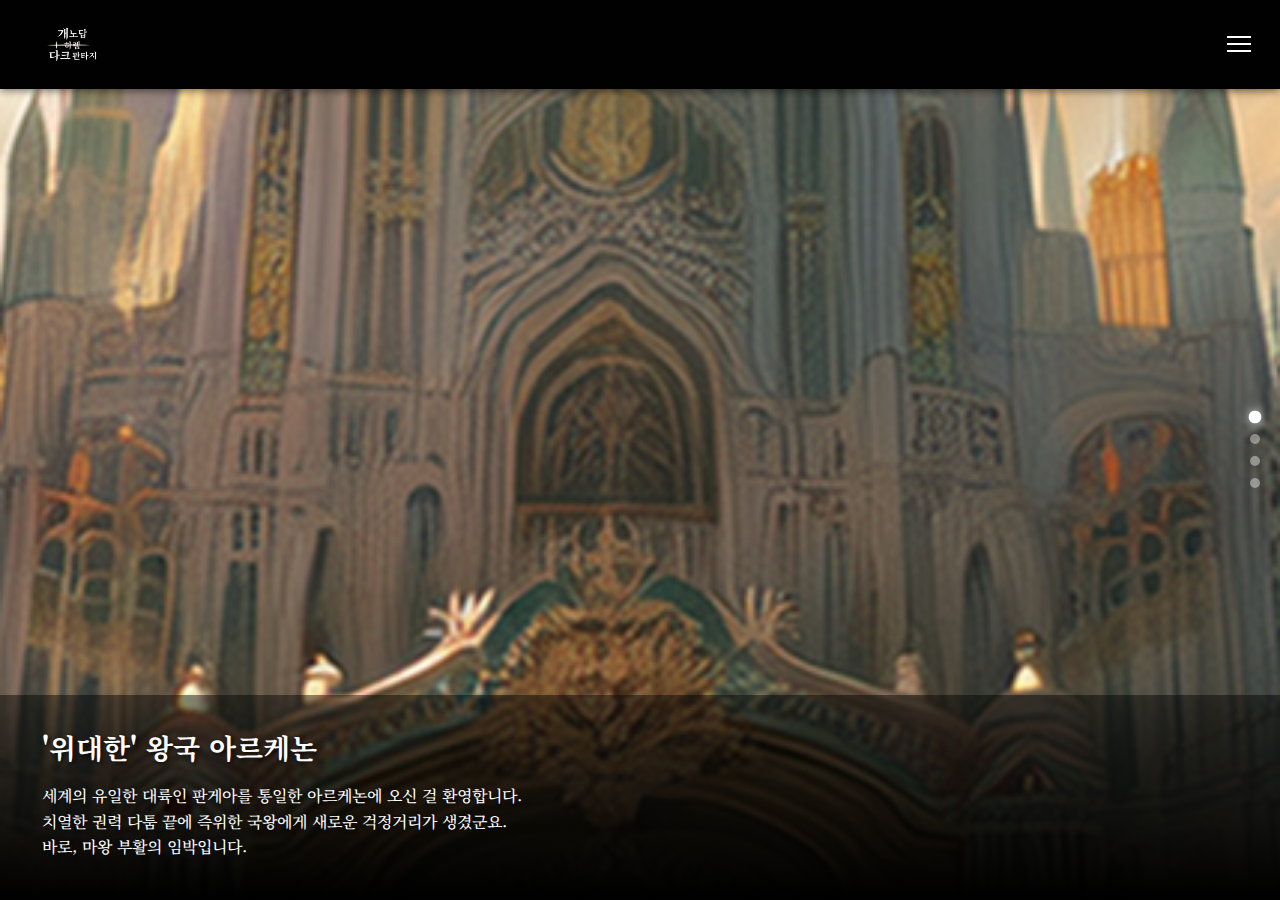
<file: index mobile.html>
<!DOCTYPE html>
<html lang="ko">

<head>
    <meta charset="UTF-8">
    <meta name="viewport" content="width=device-width, initial-scale=1.0">
    <title>모바일 메인 페이지</title>
    <link rel="preconnect" href="https://fonts.googleapis.com">
    <link rel="preconnect" href="https://fonts.gstatic.com" crossorigin>
    <link href="https://fonts.googleapis.com/css2?family=Noto+Serif+KR:wght@500;700&display=swap" rel="stylesheet">
    <link rel="stylesheet" href="mobile-style.css">
</head>

<body>
    <!-- Header -->
    <header class="mobile-header">
        <img class="mobile-logo" src="img/로고.png" alt="Logo">
        <div class="mobile-menu-icon">
            <div class="menu-icon-inner">
                <div class="menu-bars"></div>
            </div>
        </div>
    </header>

    <!-- Slides Container -->
    <div class="slides-container">
        <!-- Slide 1 -->
        <section class="slide" data-slide="1">
            <div class="slide-bg">
                <img class="bg-image" src="img mobile/아르케논 모바일.png" alt="Background" />
            </div>
            <div class="slide-overlay">
                <div class="slide-content">
                    <div class="slide-footer">
                        <h1 class="slide-title">'위대한' 왕국 아르케논</h1>
                        <div class="slide-desc">
                            세계의 유일한 대륙인 판게아를 통일한 아르케논에 오신 걸 환영합니다.<br />치열한 권력 다툼 끝에 즉위한 국왕에게 새로운 걱정거리가 생겼군요.<br />바로,
                            마왕 부활의 임박입니다.
                        </div>
                    </div>
                </div>
            </div>
        </section>

        <!-- Slide 2 -->
        <section class="slide" data-slide="2">
            <div class="slide-bg">
                <img class="bg-image" src="img mobile/체스게임 모바일.png" alt="Background" />
            </div>
            <div class="slide-overlay">
                <div class="slide-content">
                    <div class="slide-footer">
                        <h1 class="slide-title">Just a chess game</h1>
                        <div class="slide-desc">
                            자애롭고 온화한, 어머니 같은 신? 실수 투성이에다 어리버리한, 인간미 넘치는 신?<br />차라리 그런 클리셰적 스토리였다면 운명이 이토록 잔혹하지 않았을
                            겁니다.<br />모든 선악 전쟁은 신과 마신의 체스 게임일 뿐입니다. 그리고 체스말들의 목숨은 체크메이트를 위한 불가피한 희생일 뿐이죠.
                        </div>
                    </div>
                </div>
            </div>
        </section>

        <!-- Slide 3 -->
        <section class="slide" data-slide="3">
            <div class="slide-bg">
                <img class="bg-image" src="img mobile/체크메이트 모바일.png" alt="Background" />
            </div>
            <div class="slide-overlay">
                <div class="slide-content">
                    <div class="slide-footer">
                        <h1 class="slide-title">체크메이트!</h1>
                        <div class="slide-desc">
                            마왕은 이미 한번 체크메이트를 당한 전적이 있습니다. 나이트로 허를 찌르는 고전적인 전략이었죠.<br />이 일로 인해 가여운 마왕은 제대로 된 유언도 남기지 못한
                            채 무려 천 년 동안 잠들고 말았습니다.
                        </div>
                    </div>
                </div>
            </div>
        </section>

        <!-- Slide 4 -->
        <section class="slide" data-slide="4">
            <div class="slide-bg">
                <img class="bg-image" src="img mobile/나이트 밴 모바일.png" alt="Background" />
            </div>
            <div class="slide-overlay">
                <div class="slide-content">
                    <div class="slide-footer">
                        <h1 class="slide-title">나이트 '밴'</h1>
                        <div class="slide-desc">
                            감히 비겁하게 순수 실력으로 압도하다뇨? 마신은 참을 수 없었습니다! 신의 최애 기물인 나이트를 금지 시켜 버렸죠.<br />그 결과 천 년 후에 마왕을 토벌할
                            파티원은 대륙에서 가장 약하고 어리석은 5인이 되었습니다.<br />그 덕분에 당신 같은 얼간이가 무려 마왕 토벌을 위한 파티의 파티장까지 될 수 있었죠.
                        </div>
                    </div>
                </div>
            </div>
        </section>
    </div>

    <!-- Slide Indicators -->
    <div class="slide-indicators">
        <span class="indicator active" data-index="0"></span>
        <span class="indicator" data-index="1"></span>
        <span class="indicator" data-index="2"></span>
        <span class="indicator" data-index="3"></span>
    </div>

    <script src="mobile-script.js"></script>
</body>

</html>
</file>
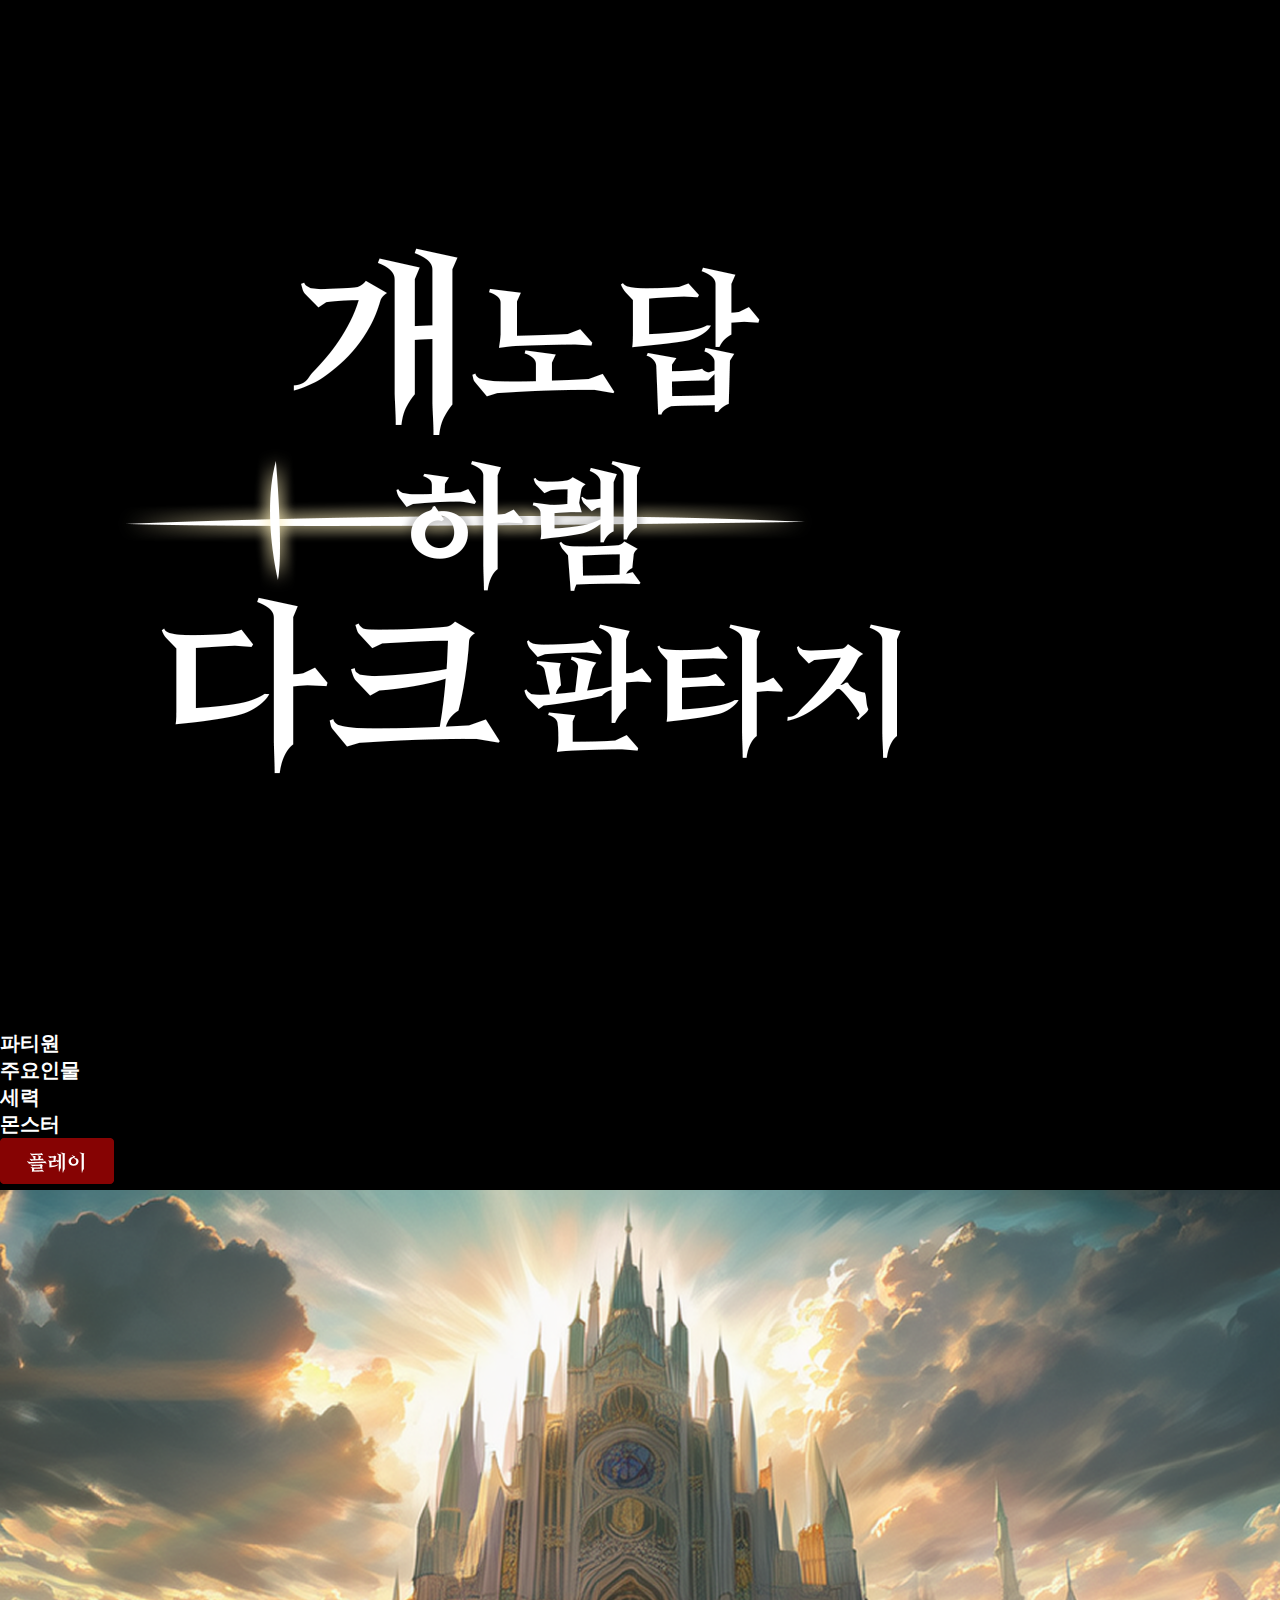
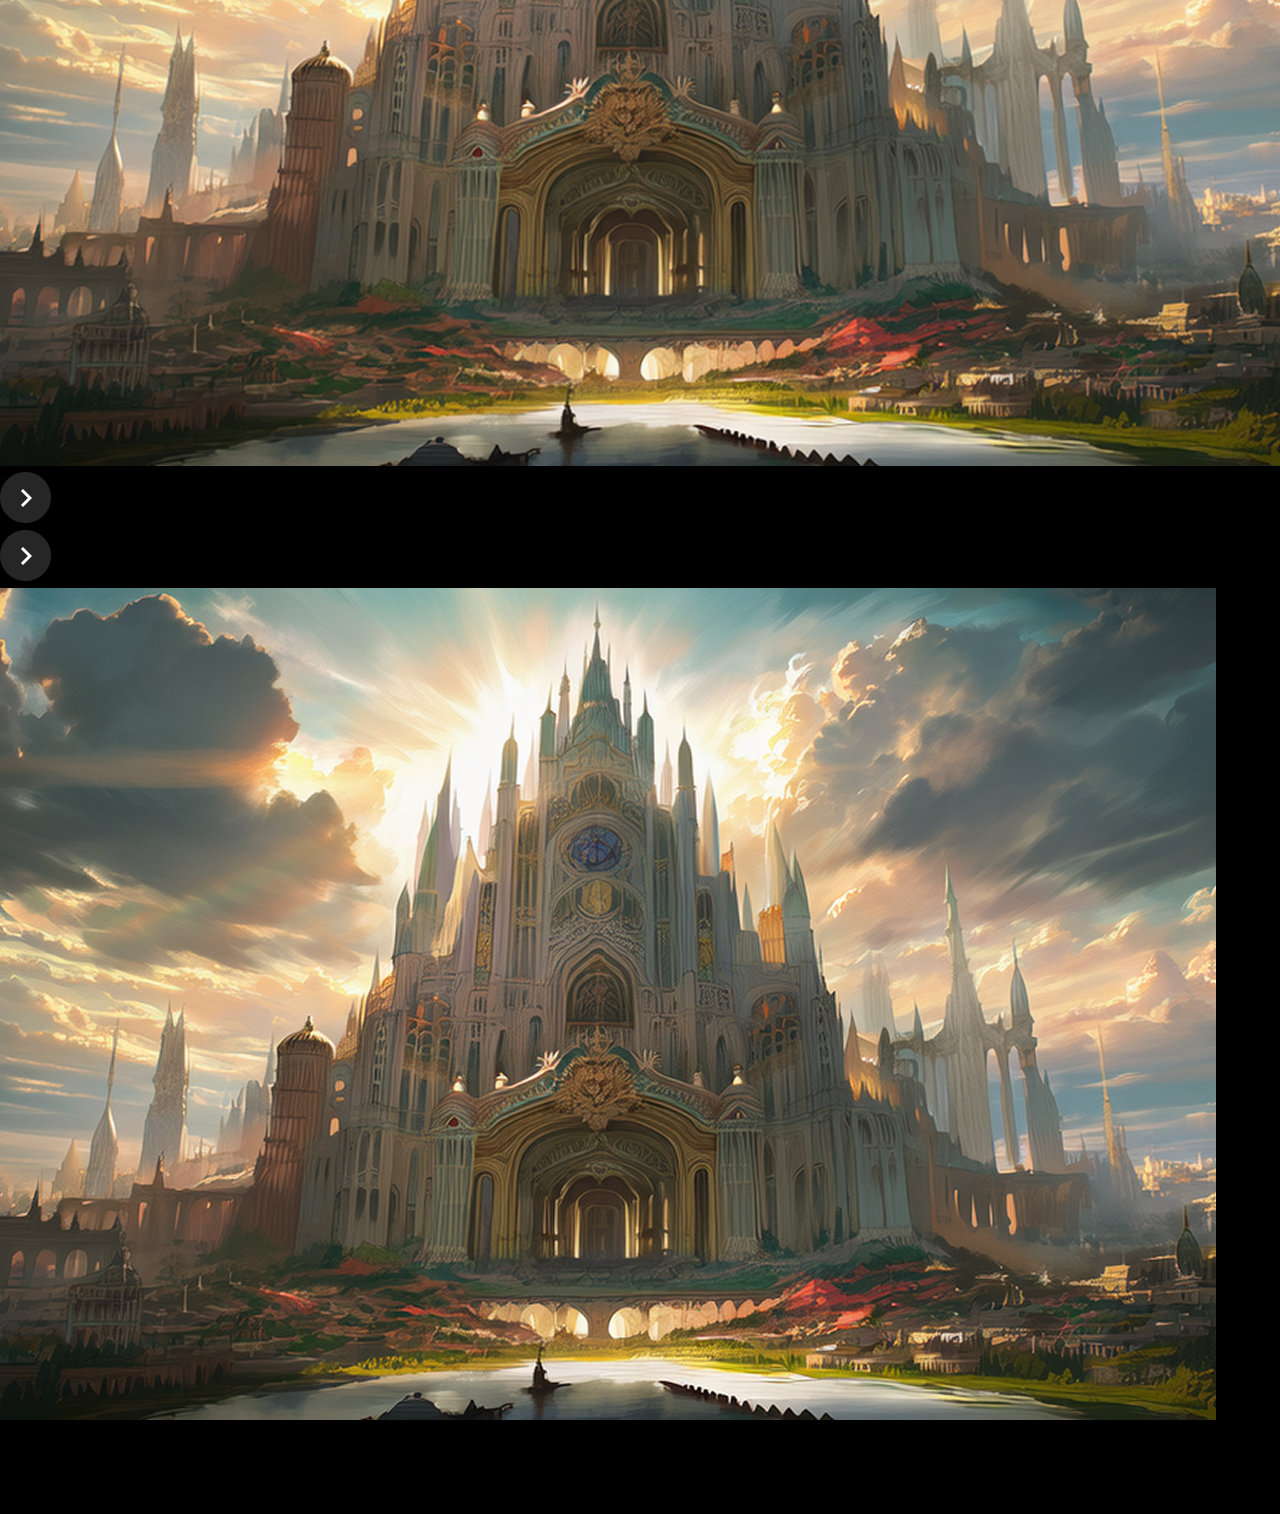
<file: main.html>
<!DOCTYPE html>
<html lang="ko">

<head>
    <meta charset="UTF-8">
    <meta name="viewport" content="width=1920, initial-scale=1.0">
    <title>개노답 하렘 다크 판타지</title>
    <link rel="icon" type="image/png" href="img/웹로고.png">
    <link rel="stylesheet" href="style.css">
    <link
        href="https://fonts.googleapis.com/css2?family=Cinzel:wght@700&family=Nanum+Myeongjo:wght@400;700;800&family=Noto+Serif+KR:wght@500;700&display=swap"
        rel="stylesheet">
</head>

<body>
    <div class="main-container">
        <!-- Header -->
        <script src="header.js"></script>
        <script>renderHeader('');</script>

        <!-- Background Image -->
        <img class="bg-image" src="img/아르케논.png" alt="Background" />

        <!-- Navigation Arrows -->
        <div class="backdrop">
            <div class="icon-wrapper pos-1">
                <div class="icon-circle">
                    <img src="img/right.png" alt="오른쪽 화살표" />
                </div>
            </div>
            <div class="icon-wrapper pos-2">
                <div class="icon-circle">
                    <img src="img/right.png" alt="왼쪽 화살표" />
                </div>
            </div>
        </div>
    </div>

    <!-- Content Card -->
    <div class="content-card">
        <img class="card-image" src="img/아르케논.png" alt="Card Image" />
        <div class="card-footer">
            <div class="card-title">로딩 중...</div>
            <div class="card-desc">슬라이드를 불러오는 중입니다...</div>
        </div>
    </div>

    <script>
        document.addEventListener('DOMContentLoaded', () => {
            const bgImage = document.querySelector('.bg-image');
            const cardImage = document.querySelector('.card-image');
            const cardTitle = document.querySelector('.card-title');
            const cardDesc = document.querySelector('.card-desc');
            const rightBtn = document.querySelector('.icon-wrapper.pos-1');
            const leftBtn = document.querySelector('.icon-wrapper.pos-2');

            // Define 4 slide data
            const slides = [
                {
                    bgImage: 'img/아르케논.png',
                    cardImage: 'img/아르케논.png',
                    title: '\'위대한\' 왕국 아르케논',
                    description: '세계의 유일한 대륙인 판게아를 통일한 아르케논에 오신 걸 환영합니다.<br/>치열한 권력 다툼 끝에 즉위한 국왕에게 새로운 걱정거리가 생겼군요.<br/>바로, 마왕 부활의 임박입니다.'
                },
                {
                    bgImage: 'img/체스게임.png',
                    cardImage: 'img/체스게임.png',
                    title: 'Just a chess game',
                    description: '자애롭고 온화한, 어머니 같은 신? 실수 투성이에다 어리버리한, 인간미 넘치는 신?<br />차라리 그런 클리셰적 스토리였다면 운명이 이토록 잔혹하지 않았을 겁니다.<br />모든 선악 전쟁은 신과 마신의 체스 게임일 뿐입니다. 그리고 체스말들의 목숨은 체크메이트를 위한 불가피한 희생일 뿐이죠.'
                },
                {
                    bgImage: 'img/체크메이트.png',
                    cardImage: 'img/체크메이트.png',
                    title: '체크메이트!',
                    description: '마왕은 이미 한번 체크메이트를 당한 전적이 있습니다. 나이트로 허를 찌르는 고전적인 전략이었죠.<br />이 일로 인해 가여운 마왕은 제대로 된 유언도 남기지 못한 채 무려 천 년 동안 잠들고 말았습니다.'
                },
                {
                    bgImage: 'img/나이트 밴.png',
                    cardImage: 'img/나이트 밴.png',
                    title: '나이트 \'밴\'',
                    description: '감히 비겁하게 순수 실력으로 압도하다뇨? 마신은 참을 수 없었습니다! 신의 최애 기물인 나이트를 금지 시켜 버렸죠.<br />그 결과 천 년 후에 마왕을 토벌할 파티원은 대륙에서 가장 약하고 어리석은 5인이 되었습니다.<br />그 덕분에 당신 같은 얼간이가 무려 마왕 토벌을 위한 파티의 파티장까지 될 수 있었죠.'
                }
            ];

            let currentSlide = 0;

            // Function to update slide
            function updateSlide(index) {
                const slide = slides[index];
                bgImage.src = slide.bgImage;
                cardImage.src = slide.cardImage;
                cardTitle.textContent = slide.title;
                cardDesc.innerHTML = slide.description;
            }

            // Right button - next slide
            rightBtn.addEventListener('click', () => {
                currentSlide = (currentSlide + 1) % slides.length;
                updateSlide(currentSlide);
            });

            // Left button - previous slide
            leftBtn.addEventListener('click', () => {
                currentSlide = (currentSlide - 1 + slides.length) % slides.length;
                updateSlide(currentSlide);
            });

            // Initialize with first slide
            updateSlide(currentSlide);
        });
    </script>
</body>

</html>
</file>
<file: style.css>
@import url('https://fonts.googleapis.com/css2?family=Cinzel:wght@400;700&family=Noto+Serif+KR:wght@500;700&display=swap');

:root {
    --header-height: 89px;
    --nav-bg: #010101;
    --text-color: white;
    --font-primary: 'Cinzel', serif;
    --font-secondary: 'Noto Serif KR', serif;
}

* {
    margin: 0;
    padding: 0;
    box-sizing: border-box;
}

body {
    background-color: #000;
    font-family: var(--font-primary);
    overflow-x: hidden;
    min-height: 100vh;
}

/* Header & Navigation */
header {
    height: var(--header-height);
    background-color: var(--nav-bg);
    display: flex;
    align-items: center;
    justify-content: center;
    position: relative;
    padding: 0 2rem;
    z-index: 100;
}

.desktop-nav {
    display: flex;
    gap: 4rem;
}

.nav-item {
    color: var(--text-color);
    font-size: 20px;
    font-weight: 700;
    text-decoration: none;
    text-transform: uppercase;
    cursor: pointer;
    transition: color 0.3s ease, text-shadow 0.3s ease;
}

.nav-item:hover {
    color: #860303;
    text-shadow: 0 0 10px rgba(134, 3, 3, 0.5);
}

.nav-item.active {
    text-shadow: 0px 0px 4px rgba(255, 34, 34, 0.80);
}

.header-logo.desktop-logo {
    position: absolute;
    right: 300px;
    top: 50%;
    transform: translateY(-50%);
}

.header-logo a {
    display: block;
    text-decoration: none;
}

.header-logo img {
    width: 114px;
    height: 46px;
    border-radius: 4px;
    display: block;
}

/* Mobile Header Elements - Default Hidden */
.mobile-header-elements,
.mobile-menu-overlay {
    display: none;
}

/* Main Content Area */
main {
    position: relative;
    width: 100%;
    height: calc(100vh - var(--header-height));
    overflow: hidden;
}

.background-layer {
    position: absolute;
    top: 0;
    left: 0;
    width: 100%;
    height: 100%;
    z-index: 1;
}

.bg-image {
    width: 100%;
    height: 100%;
    object-fit: cover;
}

.overlay {
    position: absolute;
    top: 0;
    left: 0;
    width: 100%;
    height: 100%;
    background: rgba(0, 0, 0, 0.60);
    backdrop-filter: blur(6px);
    z-index: 2;
}

/* Central Content */
.content-layer {
    position: relative;
    z-index: 3;
    display: flex;
    justify-content: center;
    align-items: center;
    height: 100%;
    width: 100%;
}

/* Index Main Visual */
.main-visual {
    width: 717px;
    height: 717px;
    max-width: 90vw;
    max-height: 90vw;
    transition: transform 0.5s ease;
}

.main-visual img {
    width: 100%;
    height: 100%;
    object-fit: cover;
}

/* Base Responsive Styles */
@media (max-width: 768px) {
    :root {
        --header-height: 76px;
    }

    header {
        justify-content: flex-end;
        /* Align hamburger to right */
        padding: 0 1rem;
    }

    .desktop-nav,
    .desktop-logo {
        display: none;
    }

    .mobile-header-elements {
        display: block;
        position: absolute;
        right: 15px;
        /* Apprx matching 326/393 ratio */
        top: 12px;
    }

    .mobile-menu-btn {
        width: 52px;
        height: 52px;
        background: transparent;
        border: none;
        display: flex;
        flex-direction: column;
        justify-content: center;
        align-items: center;
        gap: 4px;
        cursor: pointer;
    }

    .hamburger-line {
        width: 24px;
        height: 2px;
        background-color: white;
        display: block;
    }

    .mobile-menu-overlay {
        display: flex;
        /* Override display:none from generic rule */
        position: fixed;
        top: 0;
        left: 0;
        width: 100vw;
        height: 100vh;
        background-color: #010101;
        z-index: 200;
        opacity: 0;
        pointer-events: none;
        transition: opacity 0.3s ease;
        flex-direction: column;
        align-items: center;
    }

    .mobile-menu-overlay.active {
        opacity: 1;
        pointer-events: auto;
    }

    .mobile-menu-header {
        width: 100%;
        height: 76px;
        position: relative;
    }

    .mobile-menu-close {
        position: absolute;
        right: 15px;
        top: 12px;
        width: 52px;
        height: 52px;
        background: url('공통/모바일%20닫기.png') no-repeat center;
        background-size: 32px;
        border: none;
        cursor: pointer;
    }

    .mobile-nav-links {
        display: flex;
        flex-direction: column;
        gap: 50px;
        text-align: center;
        margin-top: 70px;
    }

    .mobile-nav-item {
        color: white;
        font-size: 20px;
        font-family: 'Cinzel', serif;
        font-weight: 700;
        text-decoration: none;
        text-transform: capitalize;
    }

    .mobile-menu-logo {
        margin-top: 50px;
    }

    .mobile-menu-logo img {
        width: 114px;
        height: 46px;
        border-radius: 4px;
    }

    /* Main Visual Mobile Adjustments */
    .main-visual {
        width: 361px;
        height: 393px;
        max-width: 90%;
        margin: 50px auto 0;
    }

    /* Main Content Layer adjustment for scrolling on mobile */
    main {
        height: auto;
        min-height: calc(100vh - 76px);
        overflow-y: auto;
    }

    .content-layer {
        height: auto;
        padding-bottom: 50px;
        display: block;
        /* Remove flex center for long content */
    }
}

/* Party Page Styles */
.party-container {
    width: 1194px;
    height: 779px;
    background: rgba(255, 255, 255, 0.15);
    border: 1px solid transparent;
    border-image: linear-gradient(135deg, rgba(255, 255, 255, 0.45) 0%, rgba(255, 255, 255, 0.15) 100%);
    border-image-slice: 1;
    display: flex;
    flex-direction: column;
    overflow: hidden;
    position: relative;
}

.party-title-img {
    width: 746px;
    height: 139px;
    margin: 0 auto;
    display: block;
    margin-bottom: 0px;
}

.party-members-row {
    display: flex;
    justify-content: center;
    width: 100%;
}

.member-wrapper {
    position: relative;
    display: block;
}

.member-card {
    width: 209px;
    height: 592px;
    object-fit: cover;
    filter: grayscale(100%);
    transition: filter 0.3s ease;
    cursor: pointer;
    display: block;
}

.member-wrapper:hover .member-card {
    filter: grayscale(0%);
}

.mobile-info-overlay {
    display: none;
}

/* Key Figures Styles */
.mobile-faction-tabs {
    display: none;
}

.figures-grid {
    display: flex;
    flex-wrap: wrap;
    align-content: flex-start;
    gap: 14px;
    width: 100%;
    padding: 0 90px 70px 90px;
    /* Reduced from 102px to fit 4 items with scrollbar */
    height: calc(779px - 139px);
    overflow-y: auto;
}

.figures-grid::-webkit-scrollbar {
    width: 0px;
    background: transparent;
}

.figure-card {
    width: 237px;
    height: 162px;
    position: relative;
    overflow: hidden;
    background-size: cover;
    background-position: center;
    cursor: pointer;
    transition: transform 0.3s ease, filter 0.3s ease;
}

.figure-card:hover {
    transform: scale(1.05);
    filter: brightness(1.1);
}

.figure-gradient {
    position: absolute;
    left: 0;
    bottom: 0;
    width: 100%;
    height: 49px;
    background: linear-gradient(180deg, rgba(0, 0, 0, 0.15) 0%, rgba(0, 0, 0, 0.80) 100%);
}

.figure-name {
    position: absolute;
    left: 14px;
    top: 13px;
    color: white;
    font-size: 16px;
    font-family: var(--font-secondary);
    font-weight: 700;
    text-shadow: 0px 0px 12px rgba(255, 255, 255, 0.60);
}

/* Faction Page Styles */
.factions-grid {
    display: flex;
    flex-wrap: wrap;
    justify-content: center;
    align-content: flex-start;
    gap: 20px;
    padding: 0 70px 70px 70px;
    /* Reduced from 82px to fit 2 items with scrollbar */
    width: 100%;
    height: calc(779px - 139px);
    overflow-y: auto;
}

.factions-grid::-webkit-scrollbar {
    width: 0;
    background: transparent;
}

.faction-card {
    width: 505px;
    height: 162px;
    background-color: #141414;
    outline: 1px solid #FFFDEF;
    outline-offset: -1px;
    display: flex;
    align-items: flex-start;
    padding: 24px 20px;
    gap: 24px;
    box-sizing: border-box;
}

.faction-img {
    width: 114px;
    height: 114px;
    border: 2px solid #4E4E4E;
    object-fit: cover;
    flex-shrink: 0;
}

.faction-info {
    display: flex;
    flex-direction: column;
    margin-top: 14px;
}

.faction-title {
    color: white;
    font-size: 20px;
    font-family: var(--font-secondary);
    font-weight: 700;
    margin-bottom: 21px;
    line-height: 1;
}

.faction-desc {
    color: white;
    font-size: 16px;
    font-family: var(--font-secondary);
    font-weight: 500;
    line-height: 22.40px;
}

/* Modal Styles */
.modal-close {
    position: absolute;
    top: 24px;
    right: 30px;
    width: 52px;
    height: 52px;
    cursor: pointer;
    z-index: 20;
    background-image: url('공통/닫기.png');
    background-size: cover;
    background-position: center;
}

.modal-overlay {
    position: absolute;
    top: 0;
    left: 0;
    width: 100%;
    height: 100%;
    background: rgba(0, 0, 0, 0.5);
    z-index: 10;
    display: flex;
    justify-content: center;
    align-items: center;
    opacity: 0;
    pointer-events: none;
    transition: opacity 0.3s ease;
}

.modal-overlay.active {
    opacity: 1;
    pointer-events: auto;
}

.modal-content {
    width: 1194px;
    height: 779px;
    position: relative;
    overflow: hidden;
    background-size: cover;
    background-position: center;
    border: 1px solid transparent;
    border-image: linear-gradient(135deg, rgba(255, 255, 255, 0.45) 0%, rgba(255, 255, 255, 0.15) 100%);
    border-image-slice: 1;
}

.modal-gradient {
    position: absolute;
    left: 0;
    bottom: 0;
    width: 100%;
    height: 210px;
    background: linear-gradient(180deg, rgba(0, 0, 0, 0.15) 0%, rgba(0, 0, 0, 0.80) 100%);
    padding: 24px 36px;
    color: white;
    font-family: var(--font-secondary);
}

.modal-name {
    font-size: 36px;
    font-weight: 700;
    text-shadow: 0px 0px 12px rgba(255, 255, 255, 0.60);
    margin-bottom: 25px;
}

.modal-tag {
    display: inline-flex;
    justify-content: center;
    align-items: center;
    background: #860303;
    border-radius: 2px;
    padding: 4px 8px;
    margin-bottom: 12px;
    position: absolute;
    top: 88px;
    left: 36px;
}

.modal-tag-text {
    font-size: 14px;
    font-weight: 700;
    color: white;
}

.modal-desc {
    font-size: 16px;
    font-weight: 500;
    position: absolute;
    top: 140px;
    left: 36px;
    width: 1122px;
}

/* Party Mobile Overrides */
@media (max-width: 768px) {
    .party-container {
        width: 361px;
        height: auto;
        min-height: 500px;
        overflow: visible;
        /* Allow content to flow */
        margin: 24px auto;
    }

    .party-title-img {
        width: calc(100% + 32px);
        margin-left: -16px;
        height: auto;
        margin-bottom: 0;
        /* Align perfectly with cards */
    }

    .party-members-row {
        flex-direction: column;
        align-items: center;
        gap: 24px;
        padding-bottom: 50px;
    }

    .member-wrapper {
        width: 337px;
        height: 235px;
        overflow: hidden;
    }

    .member-card {
        width: 100%;
        height: 100%;
        object-fit: cover;
        object-position: top;
        /* Focus on faces/top part */
        filter: none;
        /* No grayscale on mobile default */
    }

    .mobile-info-overlay {
        display: block;
        position: absolute;
        width: 337px;
        height: 175px;
        top: 60px;
        left: 0;
        background: linear-gradient(180deg, rgba(0, 0, 0, 0.15) 0%, rgba(0, 0, 0, 0.80) 100%);
        opacity: 0;
        transition: opacity 0.3s ease;
        pointer-events: none;
        /* Interact with wrapper click */
    }

    .member-wrapper.active .mobile-info-overlay,
    .figure-card.active .mobile-info-overlay {
        opacity: 1;
    }

    .mobile-info-name {
        position: absolute;
        left: 14px;
        top: 14px;
        color: white;
        font-size: 16px;
        font-family: var(--font-secondary);
        font-weight: 700;
        text-shadow: 0px 0px 12px rgba(255, 255, 255, 0.60);
    }

    .mobile-info-tag-container {
        position: absolute;
        left: 14px;
        top: 45px;
        background: #860303;
        border-radius: 2px;
        padding: 4px 8px;
        display: inline-flex;
        justify-content: center;
        align-items: center;
    }

    .mobile-info-tag {
        color: white;
        font-size: 14px;
        font-family: var(--font-secondary);
        font-weight: 700;
    }

    .mobile-info-desc {
        position: absolute;
        left: 14px;
        top: 81px;
        width: 309px;
        color: white;
        font-size: 14px;
        font-family: var(--font-secondary);
        font-weight: 500;
        line-height: 19.6px;
    }

    /* Key Figures Mobile Overrides */
    .mobile-faction-tabs {
        display: flex;
        gap: 10px;
        padding-left: 16px;
        margin-top: 0;
        margin-bottom: 24px;
        flex-wrap: wrap;
    }

    .tab-btn {
        padding: 6px 16px;
        border-radius: 24px;
        background: #777777;
        color: #C5C5C5;
        font-family: var(--font-secondary);
        font-size: 12px;
        font-weight: 500;
        border: none;
        cursor: pointer;
        display: flex;
        justify-content: center;
        align-items: center;
        white-space: nowrap;
    }

    .tab-btn.active {
        background: #D45757;
        color: white;
        box-shadow: 0px 0px 12px rgba(255, 122, 122, 0.25);
    }

    .figures-grid {
        padding: 0 12px 70px 12px !important;
        flex-direction: column;
        align-items: center;
        gap: 24px;
        height: auto;
        overflow: visible;
        width: 100%;
    }

    .figure-card {
        width: 337px;
        height: 235px;
        background-size: cover;
        background-position: top;
        border-radius: 0;
        margin: 0 auto;
        /* Explicitly center */
    }

    .figure-card:hover {
        transform: none !important;
        filter: none !important;
        transition: none !important;
    }

    /* Show hidden items if filtered but handle layout */
    .figure-card[style*="display: none"] {
        display: none !important;
    }

    .figure-gradient {
        display: none;
    }

    /* Reuse party page mobile overlay style for figures if structure allows */
    .figure-wrapper {
        position: relative;
        width: 337px;
        height: 235px;
    }

    /* Faction Page Mobile Overrides */
    .factions-grid {
        padding: 0 12px 70px 12px !important;
        flex-direction: column;
        align-items: center;
        gap: 10px;
        /* Snippet shows tight stacking? No, snippet implies 10px or similar gap. Top offset difference 173-73=100. Card height 92. Gap is 8px. */
        gap: 8px;
        height: auto;
        overflow: visible;
        width: 100%;
    }

    .faction-card {
        width: 337px;
        height: 92px;
        padding: 0;
        /* Reset desktop padding */
        position: relative;
        /* For absolute children */
        display: block;
        /* Change flex to block for absolute positioning context if easier, or keep flex but adjust */
        background-color: #141414;
        margin: 0 auto;
    }

    .faction-img {
        width: 68px;
        height: 68px;
        position: absolute;
        left: 12px;
        top: 12px;
        border: 2px solid #4E4E4E;
        /* Reset any margin if exists */
        margin: 0;
    }

    .faction-info {
        margin: 0;
        /* Clear desktop margins */
        display: block;
    }

    .faction-title {
        position: absolute;
        left: 92px;
        top: 13px;
        font-size: 16px;
        margin-bottom: 0;
    }

    .faction-desc {
        position: absolute;
        width: 233px;
        left: 92px;
        top: 40px;
        font-size: 14px;
        line-height: 19.60px;
        /* No margin */
    }
}

/* Monster Mobile Pagination */
.mobile-pagination-controls {
    display: none;
}

@media (max-width: 768px) {
    .mobile-pagination-controls {
        display: flex;
        justify-content: space-between;
        align-items: center;
        width: 100%;
        max-width: 337px;
        margin: 0 auto;
        padding-top: 20px;
        padding-bottom: 20px;
        margin-top: 24px;
        position: relative;
    }

    .pagination-btn {
        color: white;
        font-size: 16px;
        font-family: var(--font-secondary);
        font-weight: 500;
        text-decoration: underline;
        text-shadow: 0px 0px 12px rgba(255, 255, 255, 0.60);
        cursor: pointer;
        user-select: none;
        width: 60px;
        /* Fixed width for alignment */
        text-align: center;
    }

    .pagination-btn.hidden {
        visibility: hidden;
        pointer-events: none;
    }

    .pagination-indicator {
        color: white;
        font-size: 16px;
        font-family: var(--font-secondary);
        font-weight: 500;
        text-align: center;
    }
}
</file>
<file: mobile-style.css>
/* Reset & Base Styles */
* {
    margin: 0;
    padding: 0;
    box-sizing: border-box;
}

body {
    margin: 0;
    padding: 0;
    font-family: 'Noto Serif KR', serif;
    background-color: #202020;
    overflow: hidden;
    width: 100%;
    height: 100vh;
}

/* Header */
.mobile-header {
    width: 100%;
    height: 89px;
    position: fixed;
    left: 0;
    top: 0;
    background: transparent;
    /* Changed from #010101 to transparent to see menu bg if needed, or keeping explicit z-index management */
    background: #010101;
    /* Keep proper background */
    overflow: hidden;
    z-index: 200;
    /* Higher than menu overlay */
    box-shadow: 0 2px 8px rgba(0, 0, 0, 0.5);
    transition: background-color 0.3s ease;
}

/* Logo */
.mobile-logo {
    width: 110px;
    height: 65px;
    position: absolute;
    left: 16px;
    top: 12px;
    object-fit: contain;
    z-index: 201;
}

/* Menu Icon Container */
.mobile-menu-icon {
    width: 52px;
    height: 52px;
    position: absolute;
    right: 15px;
    top: 18px;
    overflow: hidden;
    cursor: pointer;
    transition: transform 0.2s ease;
    z-index: 201;
    /* Ensure clicks work over overlay */
}

.mobile-menu-icon:hover {
    transform: scale(1.1);
}

.mobile-menu-icon:active {
    transform: scale(0.95);
}

/* Menu Icon Inner Wrapper */
.menu-icon-inner {
    width: 32px;
    height: 32px;
    position: absolute;
    left: 10px;
    top: 10px;
    overflow: hidden;
    pointer-events: none;
}

/* Menu Bars (Hamburger Icon) */
.menu-bars {
    width: 24px;
    height: 2px;
    position: absolute;
    left: 4px;
    top: 15px;
    background: white;
    transition: all 0.3s ease;
}

.menu-bars::before,
.menu-bars::after {
    content: '';
    position: absolute;
    width: 24px;
    height: 2px;
    background: white;
    left: 0;
    transition: all 0.3s ease;
}

.menu-bars::before {
    top: -7px;
}

.menu-bars::after {
    bottom: -7px;
}

/* Hamburger to X Animation */
.mobile-menu-icon.active .menu-bars {
    background: transparent;
}

.mobile-menu-icon.active .menu-bars::before {
    top: 0;
    transform: rotate(45deg);
}

.mobile-menu-icon.active .menu-bars::after {
    bottom: 0;
    transform: rotate(-45deg);
}

/* Mobile Navigation Overlay */
.mobile-nav-overlay {
    position: fixed;
    top: 0;
    left: 0;
    width: 100vw;
    height: 100vh;
    background: #010101;
    z-index: 150;
    /* Between header content and slides */
    display: flex;
    flex-direction: column;
    justify-content: center;
    align-items: center;
    opacity: 0;
    pointer-events: none;
    transition: opacity 0.3s ease;
    padding-top: 89px;
    /* Space for header */
}

.mobile-nav-overlay.active {
    opacity: 1;
    pointer-events: auto;
}

.mobile-nav-content {
    display: flex;
    flex-direction: column;
    align-items: center;
    gap: 40px;
    /* Spacing between items based on visual design */
    width: 100%;
}

.mobile-nav-item {
    color: white;
    font-size: 20px;
    font-family: 'Cinzel', serif;
    /* Keep Cinzel for menu items */
    font-weight: 700;
    text-align: center;
    text-decoration: none;
    word-wrap: break-word;
    cursor: pointer;
    transition: color 0.2s;
}

.mobile-nav-item:hover {
    color: #c5a059;
}

.mobile-nav-play-btn {
    width: 114px;
    height: 46px;
    object-fit: contain;
    border-radius: 4px;
    cursor: pointer;
    margin-top: 20px;
    transition: transform 0.2s;
}

.mobile-nav-play-btn:hover {
    transform: scale(1.05);
}

/* Slides Container */
.slides-container {
    width: 100vw;
    height: 100vh;
    overflow-y: scroll;
    scroll-snap-type: y mandatory;
    scroll-behavior: smooth;
    -webkit-overflow-scrolling: touch;
}

/* Hide scrollbar but keep functionality */
.slides-container::-webkit-scrollbar {
    display: none;
}

.slides-container {
    -ms-overflow-style: none;
    scrollbar-width: none;
}

/* Individual Slide */
.slide {
    width: 100vw;
    height: 100vh;
    position: relative;
    scroll-snap-align: start;
    scroll-snap-stop: always;
    overflow: hidden;
}

/* Slide Background */
.slide-bg {
    width: 100%;
    height: 100%;
    position: absolute;
    left: 0;
    top: 0;
    background-size: cover;
    background-position: center;
    background-repeat: no-repeat;
}

/* Background Image */
.bg-image {
    width: 100%;
    height: 100%;
    object-fit: cover;
    object-position: center;
}

/* Slide Overlay */
.slide-overlay {
    width: 100%;
    height: 100%;
    position: absolute;
    left: 0;
    top: 0;
    background: transparent;
    display: flex;
    align-items: flex-end;
}

/* Slide Content */
.slide-content {
    width: 100%;
    position: relative;
}

/* Slide Footer with Gradient */
.slide-footer {
    width: 100%;
    min-height: 176px;
    background: linear-gradient(180deg, rgba(0, 0, 0, 0.45) 0%, black 100%);
    padding: 32px 42px 40px;
    animation: slideUp 0.6s ease-out;
}

@keyframes slideUp {
    from {
        opacity: 0;
        transform: translateY(30px);
    }

    to {
        opacity: 1;
        transform: translateY(0);
    }
}

/* Slide Title */
.slide-title {
    color: white;
    font-size: clamp(20px, 6vw, 28px);
    font-family: 'Noto Serif KR', serif;
    font-weight: 700;
    margin-bottom: 16px;
    word-wrap: break-word;
    text-shadow: 2px 2px 4px rgba(0, 0, 0, 0.8);
}

/* Slide Description */
.slide-desc {
    color: white;
    font-size: clamp(14px, 4vw, 16px);
    font-family: 'Noto Serif KR', serif;
    font-weight: 500;
    line-height: 1.6;
    word-wrap: break-word;
    text-shadow: 1px 1px 3px rgba(0, 0, 0, 0.7);
}

/* Slide Indicators */
.slide-indicators {
    position: fixed;
    right: 20px;
    top: 50%;
    transform: translateY(-50%);
    z-index: 50;
    display: flex;
    flex-direction: column;
    gap: 12px;
}

.indicator {
    width: 10px;
    height: 10px;
    border-radius: 50%;
    background: rgba(255, 255, 255, 0.4);
    cursor: pointer;
    transition: all 0.3s ease;
    border: 2px solid transparent;
}

.indicator.active {
    background: white;
    transform: scale(1.3);
    box-shadow: 0 0 8px rgba(255, 255, 255, 0.8);
}

.indicator:hover {
    background: rgba(255, 255, 255, 0.7);
    transform: scale(1.2);
}

/* Responsive adjustments */
@media (max-width: 375px) {
    .slide-footer {
        padding: 24px 32px 32px;
    }

    .slide-indicators {
        right: 12px;
        gap: 10px;
    }

    .indicator {
        width: 8px;
        height: 8px;
    }
}

/* Party Page Styles (Mobile) */
.party-wrapper {
    width: 100%;
    height: 100vh;
    /* Changed from min-height: 100vh to ensure internal scrolling works */
    background: #202020;
    padding-top: 105px;
    /* Header 89px + 16px gap */
    padding-bottom: 40px;
    display: flex;
    flex-direction: column;
    align-items: center;
    gap: 20px;
    overflow-y: auto;
    /* Enable vertical scrolling */
    -webkit-overflow-scrolling: touch;
    box-sizing: border-box;
    /* Include padding in height calculation */
}

.party-card {
    width: calc(100% - 32px);
    /* Full width minus 16px margin on each side */
    max-width: 500px;
    /* Safety cap for very large screens */
    height: 235px;
    background: #414141;
    box-shadow: 0px 0px 12px rgba(255, 255, 255, 0.25);
    overflow: hidden;
    outline: 1px #9C9C9C solid;
    outline-offset: -1px;
    position: relative;
    flex-shrink: 0;
}

.party-card-img {
    width: 151px;
    height: 195px;
    left: 16px;
    top: 20px;
    position: absolute;
    object-fit: cover;
}

.party-tag-wrapper {
    padding: 6px 12px;
    left: 187px;
    top: 20px;
    position: absolute;
    background: #860303;
    border-radius: 2px;
    display: flex;
    justify-content: center;
    align-items: center;
    white-space: nowrap;
    max-width: calc(100% - 203px);
    /* Responsive width */
}

.party-tag {
    color: white;
    font-size: 14px;
    font-family: 'Noto Serif KR', serif;
    font-weight: 700;
}

.party-name {
    left: 187px;
    top: 60px;
    position: absolute;
    color: white;
    font-size: 20px;
    font-family: 'Noto Serif KR', serif;
    font-weight: 700;
}

.party-desc {
    width: calc(100% - 203px);
    /* Fill remaining space (187px left + 16px right padding) */
    left: 187px;
    top: 100px;
    position: absolute;
    color: white;
    font-size: 14px;
    font-family: 'Noto Serif KR', serif;
    font-weight: 500;
    line-height: 1.6;
    word-wrap: break-word;
    display: -webkit-box;
    -webkit-line-clamp: 5;
    -webkit-box-orient: vertical;
    overflow: hidden;
}

/* Responsiveness for smaller devices */
@media (max-width: 380px) {
    .party-card {
        width: 94%;
    }

    .party-card-img {
        width: 40%;
        height: auto;
        bottom: 20px;
    }

    .party-tag-wrapper,
    .party-name,
    .party-desc {
        left: 48%;
    }

    .party-desc {
        width: 48%;
    }
}

/* Mobile Popup Styles */
.popup-overlay-mobile {
    position: fixed;
    top: 0;
    left: 0;
    width: 100%;
    height: 100%;
    background: rgba(0, 0, 0, 0.65);
    backdrop-filter: blur(2px);
    z-index: 300;
    /* Above header */
    display: none;
    justify-content: center;
    align-items: center;
    /* Center vertically */
    padding-top: 0;
    /* Centered, so no top padding needed unless aligning to header */
}

.popup-overlay-mobile.active {
    display: flex;
}

.popup-content-mobile {
    width: calc(100% - 32px);
    max-width: 361px;
    height: auto;
    min-height: 480px;
    background: rgba(0, 0, 0, 0.60);
    outline: 1px #9C9C9C solid;
    outline-offset: -1px;
    position: relative;
    padding: 24px;
    box-sizing: border-box;
    display: flex;
    flex-direction: column;
}

.popup-name-mobile {
    color: white;
    font-size: 32px;
    /* Adjusted size for mobile fit */
    font-family: 'Noto Serif KR', serif;
    font-weight: 700;
    margin-bottom: 20px;
    word-wrap: break-word;
}

.popup-info-mobile {
    color: #EBEBEB;
    font-size: 18px;
    /* Adjusted size */
    font-family: 'Noto Serif KR', serif;
    font-weight: 500;
    margin-bottom: 20px;
    word-wrap: break-word;
}

.popup-desc-mobile {
    color: white;
    font-size: 14px;
    font-family: 'Noto Serif KR', serif;
    font-weight: 500;
    line-height: 1.6;
    margin-bottom: 30px;
    word-wrap: break-word;
}

.popup-gallery-scroll {
    width: 100%;
    display: flex;
    gap: 24px;
    overflow-x: auto;
    padding-bottom: 10px;
    /* Space for scrollbar if any */
    -webkit-overflow-scrolling: touch;
    margin-top: auto;
    /* Push to bottom if content is short */
}

.popup-gallery-img-mobile {
    width: 210px;
    height: 143px;
    object-fit: cover;
    flex-shrink: 0;
    border: 1px solid #555;
}

/* Hide scrollbar for cleaner look */
.popup-gallery-scroll::-webkit-scrollbar {
    height: 4px;
}

.popup-gallery-scroll::-webkit-scrollbar-thumb {
    background: #860303;
    border-radius: 2px;
}

.popup-gallery-scroll::-webkit-scrollbar-track {
    background: #333;
}

/* 2nd Depth Image Popup (Mobile) */
.image-popup-overlay-mobile {
    position: fixed;
    top: 0;
    left: 0;
    width: 100%;
    height: 100%;
    background: rgba(0, 0, 0, 0.85);
    /* Slightly darker for focus */
    z-index: 400;
    /* Above 1st popup (300) */
    display: none;
    justify-content: center;
    align-items: center;
    backdrop-filter: blur(2px);
}

.image-popup-overlay-mobile.active {
    display: flex;
}

.mobile-large-view-img {
    width: 92%;
    max-width: 500px;
    /* Limit max width */
    height: auto;
    max-height: 80vh;
    /* Prevent overflowing height */
    object-fit: contain;
    box-shadow: 0 0 20px rgba(0, 0, 0, 0.5);
}

/* Key Figures Mobile Styles */
.key-figures-wrapper {
    width: 100%;
    height: 100vh;
    background: #202020;
    padding-top: 105px;
    padding-bottom: 40px;
    overflow-y: auto;
    -webkit-overflow-scrolling: touch;
    display: flex;
    justify-content: center;
}

.key-figures-grid {
    display: grid;
    grid-template-columns: repeat(2, 1fr);
    /* Fill available space equally */
    gap: 16px;
    /* 16px gap between items */
    padding: 0 16px 40px;
    /* 16px margin on left/right */
    width: 100%;
    /* Ensure full width used */
    box-sizing: border-box;
    /* Include padding in width */
}

.figure-card {
    width: 100%;
    /* Fill the grid cell */
    height: 225px;
    background-color: #414141;
    background-size: cover;
    background-position: center;
    position: relative;
    overflow: hidden;
    box-shadow: 0px 0px 12px rgba(255, 255, 255, 0.1);
}

.figure-overlay {
    width: 100%;
    height: 46px;
    position: absolute;
    bottom: 0;
    left: 0;
    background: linear-gradient(180deg, rgba(0, 0, 0, 0.45) 0%, black 100%);
}

.figure-name {
    left: 12px;
    top: 11px;
    position: absolute;
    color: white;
    font-size: 16px;
    font-family: 'Noto Serif KR', serif;
    font-weight: 700;
    word-wrap: break-word;
    text-shadow: 1px 1px 2px rgba(0, 0, 0, 0.8);
}

.figure-tag-wrapper {
    padding: 2px 6px;
    position: absolute;
    right: 12px;
    /* Align to right for better fit */
    top: 13px;
    background: #860303;
    border-radius: 2px;
    display: flex;
    justify-content: center;
    align-items: center;
}

.figure-tag {
    color: white;
    font-size: 12px;
    font-family: 'Noto Serif KR', serif;
    font-weight: 500;
}

/* Response for smaller screens */
@media (max-width: 390px) {
    .key-figures-grid {
        grid-template-columns: repeat(2, 1fr);
        gap: 10px;
        padding: 0 16px 40px;
        width: 100%;
    }

    .figure-card {
        width: 100%;
        height: auto;
        aspect-ratio: 173/225;
    }

    .figure-name {
        font-size: 14px;
        left: 8px;
    }

    .figure-tag-wrapper {
        right: 8px;
        padding: 1px 4px;
    }

    .figure-tag {
        font-size: 10px;
    }
}
/* Faction Page Styles */
.faction-wrapper { width: 100%; min-height: 100vh; padding: 105px 16px 40px; background-color: #202020; box-sizing: border-box; display: flex; flex-direction: column; gap: 16px; }
.faction-card { width: 100%; height: 158px; background: #414141; border: 1px solid #9c9c9c; position: relative; overflow: hidden; flex-shrink: 0; }
.faction-img { width: 110px; height: 110px; position: absolute; left: 24px; top: 24px; object-fit: cover; }
.faction-name { position: absolute; left: 166px; top: 24px; color: white; font-size: 20px; font-family: 'Noto Serif KR', serif; font-weight: 700; line-height: 1.2; }
.faction-desc { position: absolute; left: 166px; top: 68px; right: 16px; color: white; font-size: 14px; font-family: 'Noto Serif KR', serif; font-weight: 500; line-height: 1.4; word-wrap: break-word; display: -webkit-box; -webkit-line-clamp: 3; -webkit-box-orient: vertical; overflow: hidden; }
</file>
